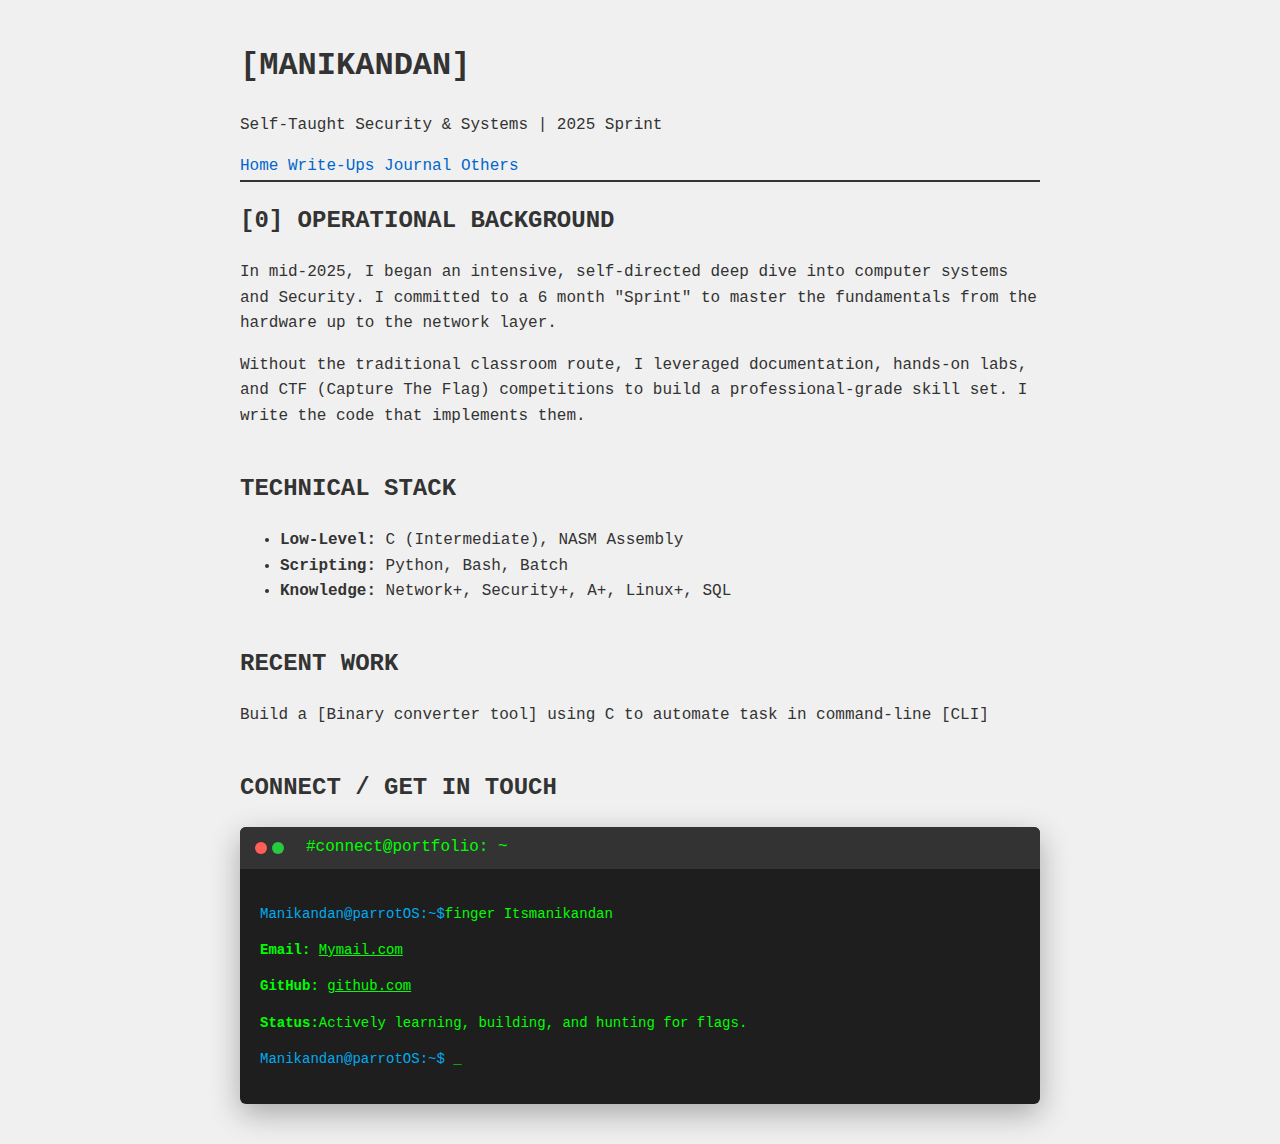
<file: index.html>
<!DOCTYPE html>

<html lang="en">
<head>
    <meta charset="UTF-8">
    <meta name="description" content="">
    <meta name="viewport" content="width = device-width, initial-scale = 1.0">
    <meta http-equiv="refresh" content="600">

    <title>Manikandan | Security Researcher</title>
    <link rel="stylesheet" href="style.css">
</head>
<body>

    <header>
        <h1>[Manikandan]</h1>
        <p>Self-Taught Security & Systems | 2025 Sprint</p>

        <nav>
            <a href="portfolio.html">Home</a>
            <a href="contests.html">Write-Ups</a>
            <a href="journal.html">Journal</a>
            <a href="others.html">Others</a>
        </nav>

    </header>
    <section>
        <h2>[0] Operational Background</h2>
        <div>
            <p>In mid-2025, I began an intensive, self-directed deep dive into computer systems and Security. I committed to a 6 month "Sprint" to master the fundamentals from the hardware up to the network layer.</p>
            <p>Without the traditional classroom route, I leveraged documentation, hands-on labs, and CTF (Capture The Flag) competitions to build a professional-grade skill set. I write the code that implements them.</p>

        </div>
    </section>

    <section id="skills">
        <h2>Technical Stack</h2>
        <ul>
            <li><strong>Low-Level:</strong> C (Intermediate), NASM Assembly</li>
            <li><strong>Scripting:</strong> Python, Bash, Batch</li>
            <li><strong>Knowledge:</strong> Network+, Security+, A+, Linux+, SQL</li>
        </ul>
    </section>
    
    <section id="Projects">
    <h2>Recent Work</h2>
    <p>Build a [Binary converter tool] using C to automate task in command-line [CLI]</p>
    </section>

    <section>
    <h2>Connect / Get in Touch</h2>
    <div class="terminal-window">
        <div class="terminal-header">
            <span class="dot red"></span>
            <span class="dot yellow"></span>
            <span class="dot green"></span>
            <span class="terminal-title">#connect@portfolio: ~</span>
        </div>
        <div class="terminal-body">
            <p><span class="promt">Manikandan@parrotOS:~$</span>finger Itsmanikandan</p>
            <p><strong>Email:</strong> <a href="mailto:soulquiet8@gmail.com">Mymail.com</a></p>
            <p><strong>GitHub:</strong> <a href="https://github.com/luttapi03">github.com</a></p>
            <p><strong>Status:</strong>Actively learning, building, and hunting for flags.</p>
            <p><span class="promt">Manikandan@parrotOS:~$</span> <span class="cursor">_</span></p>
        </div>
    </div>
</section>

</body>
</html>
</file>
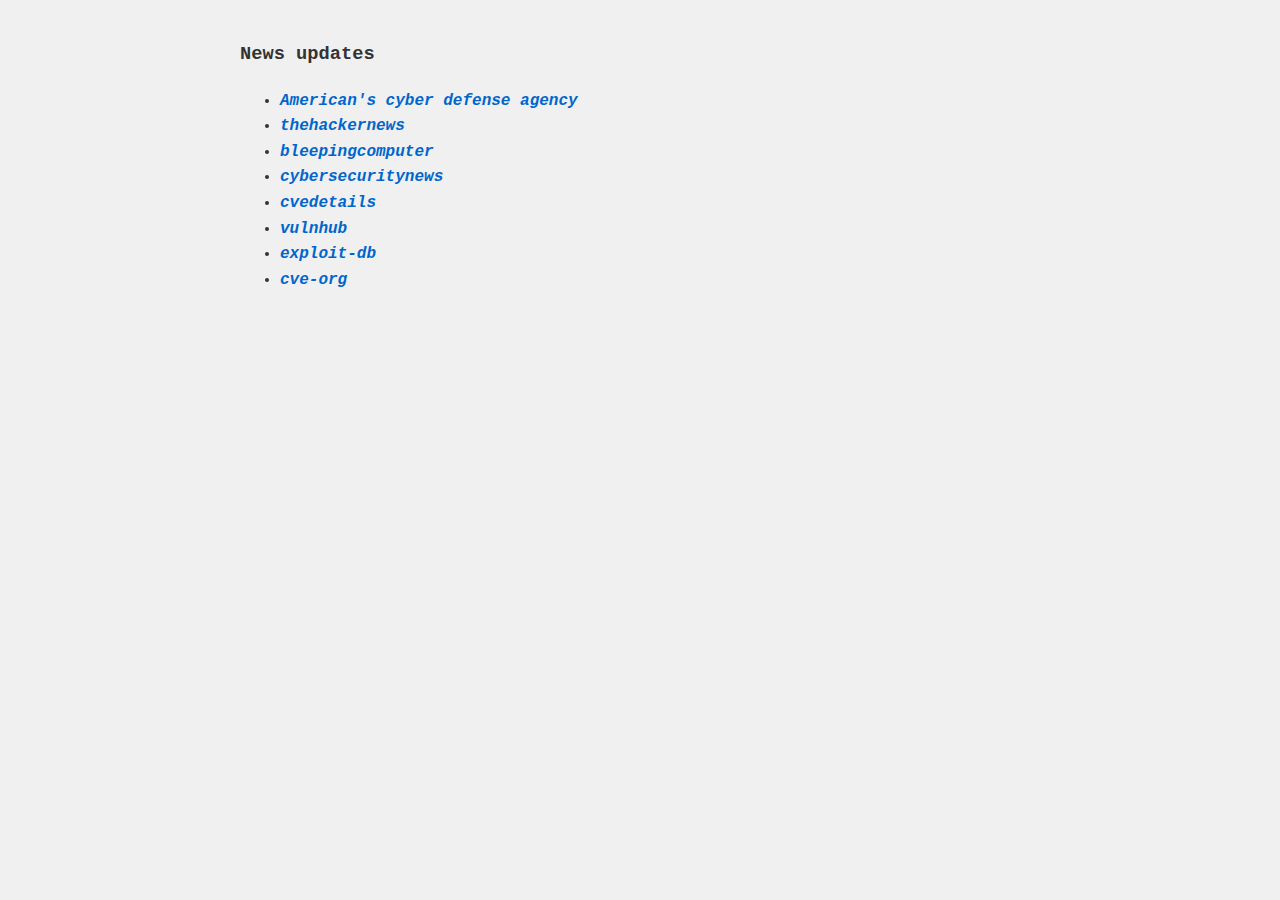
<file: others.html>
<!DOCTYPE html>
<html>
<head>
    <meta charset="UTF-8">
    <meta name="description" content="">
    <meta name="viewport" content="width = device-width, initial-scale = 1.0">
    <meta http-equiv="refresh" content="600">
    <title>Itsmanikandan73</title>
    <link rel="stylesheet" href="style.css">
</head>
<body> 
 <h3>News updates</h3>
    <ul>
        <li>
        <a href="https://www.cisa.gov/news-events/" target="_blank">
        <i><b>American's cyber defense agency</b></i>
        </a>
        </li>   
            <li>
            <a href="https://www.thehackernews.com" target="_blank">
            <i><b>thehackernews</b></i>
            </a> 
            </li>
        <li>
        <a href="https://www.bleepingcomputer.com/" target="_blank">
        <i><b>bleepingcomputer</b></i>
        </a>
        </li>
            <li>
            <a href="https://cybersecuritynews.com/" target="_blank">
            <i><b>cybersecuritynews</b></i>
            </a>
            </li>
        <li>
        <a href="https://www.cvedetails.com/" target="_blank">
         <i><b>cvedetails</b></i>
        </a>
        </li>
            <li>
            <a href="https://www.vulnhub.com/" target="_blank">
            <i><b>vulnhub</b></i>
            </a>
            </li>
        <li>
        <a href="https://www.exploit-db.com/" target="_blank">
        <i><b>exploit-db</b></i>
        </a>
        </li>
            <li>
            <a href="https://www.cve.org/" target="_blank"> 
            <i><b>cve-org</b></i>
            </a>
            </li>
    </ul>
</body>
</html>
</file>
<file: style.css>
body{
    font-family: 'Courier New', Courier, monospace;
    line-height: 1.6;
    max-width: 800px;
    margin: 40px auto;
    padding: 0 20px;
    background-color: #f0f0f0;
    color: #333;
    
}
header { border-bottom: 2px solid #333; margin-bottom: 20px; }
a { color: #0066cc; text-decoration: none; } 
a:hover { text-decoration: underline; background: #333; color: #fff; }
h1, h2 { text-transform: uppercase; }
section { margin-bottom: 40px; }

/* Terminal Container */
.terminal-window {
    background-color: #1e1e1e;
    border-radius: 6px;
    box-shadow: 0 10px 30px rgb(0,0,0,0.3); overflow: hidden; color: #00ff00; /*Classic Hacker Green */
    font-family: 'Courier New', Courier, monospace;
}

/* Header Bar */
.terminal-header {
    background-color: #333; 
    padding: 8px 15px;
    display: flex;
    align-items: center;
}
.dot { height: 12px; width: 12px; border-radius: 50%; display: inline-block; margin-right: 5px; }
.red { background-color: #ff5f56; }
.yellow { background-color: #27c93f; }

/* Terminal content */
.terminal-body { padding: 20px; font-size: 14px; }
.terminal-body a { color: #00ff00; text-decoration: underline; }
.promt { color: #00acee; } /* Light blue for the prompt */

/* Blinking Cursor Animation */ 
.cursor {
    animation: blink 1s infinite;
}

@keyframes blink {
    0% { opacity: 0;}
    50% { opacity: 1; }
    100% { opacity: 0;}
}
</file>
